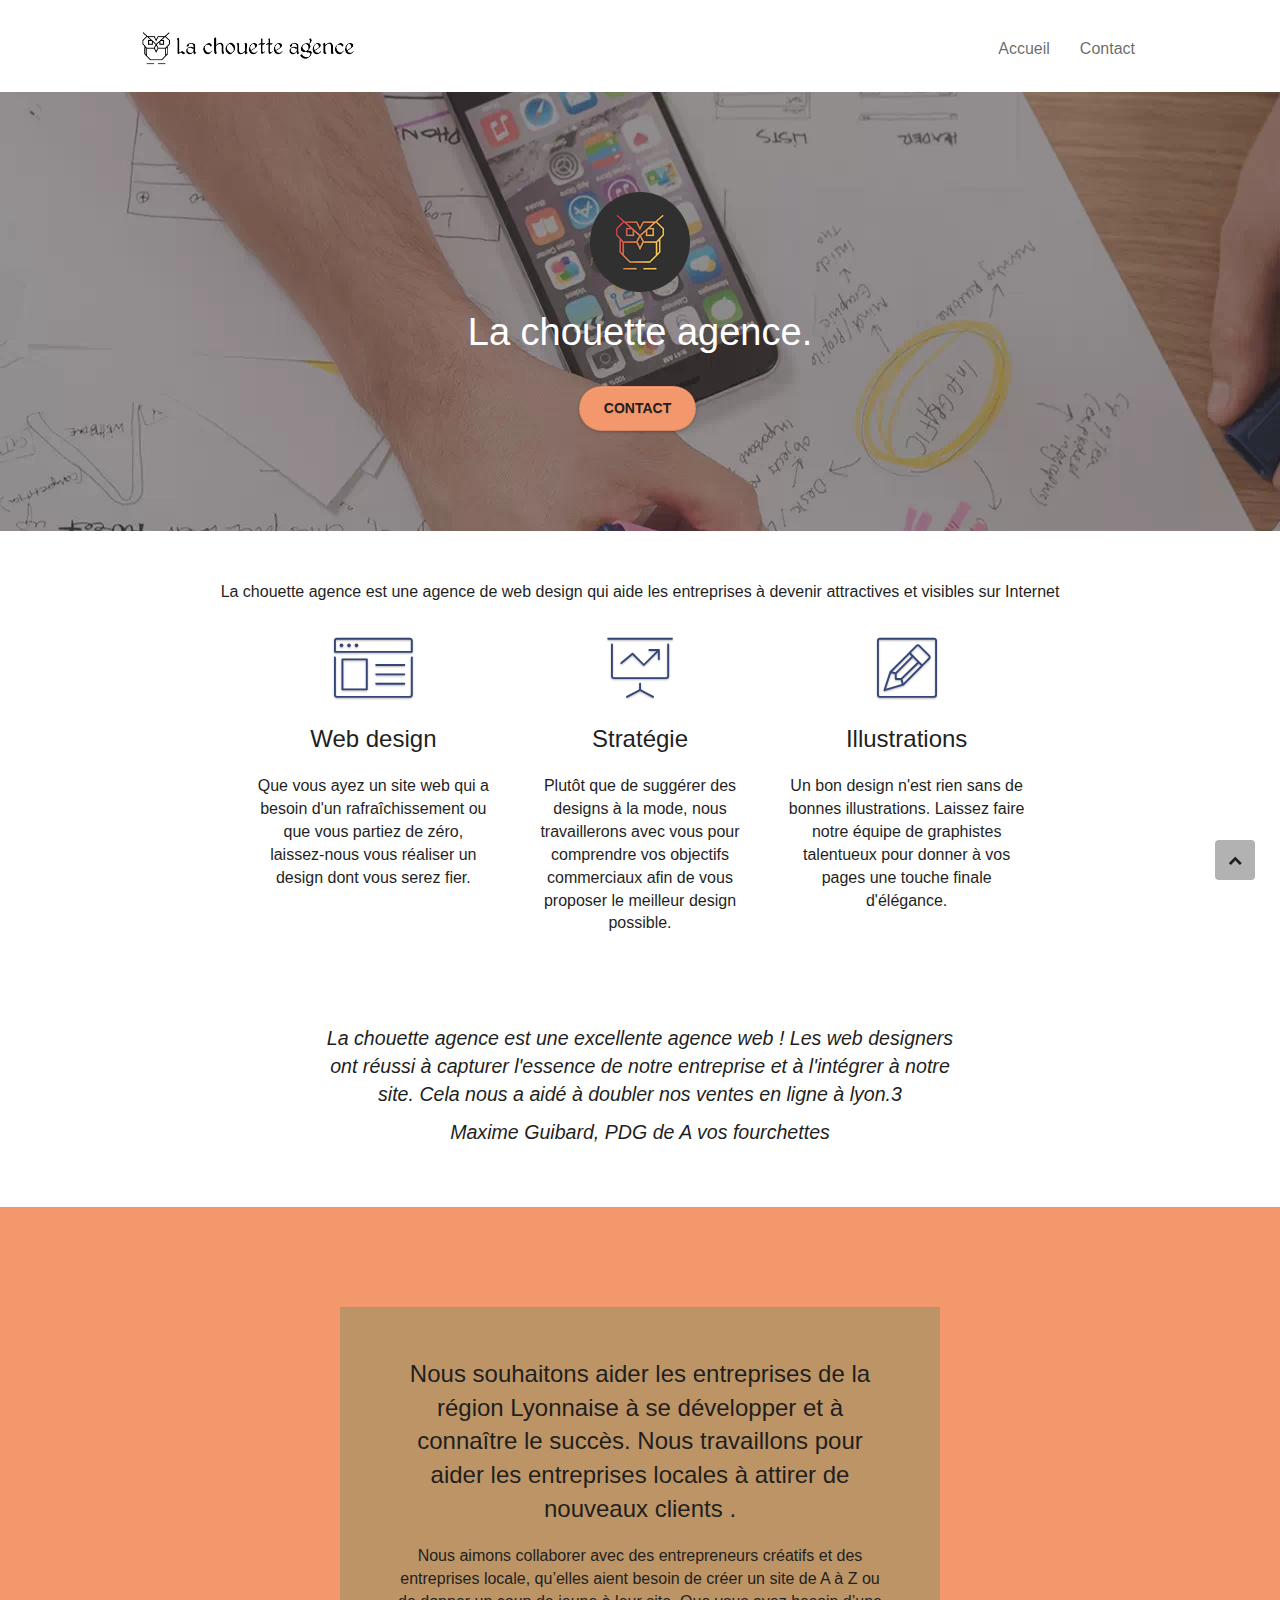
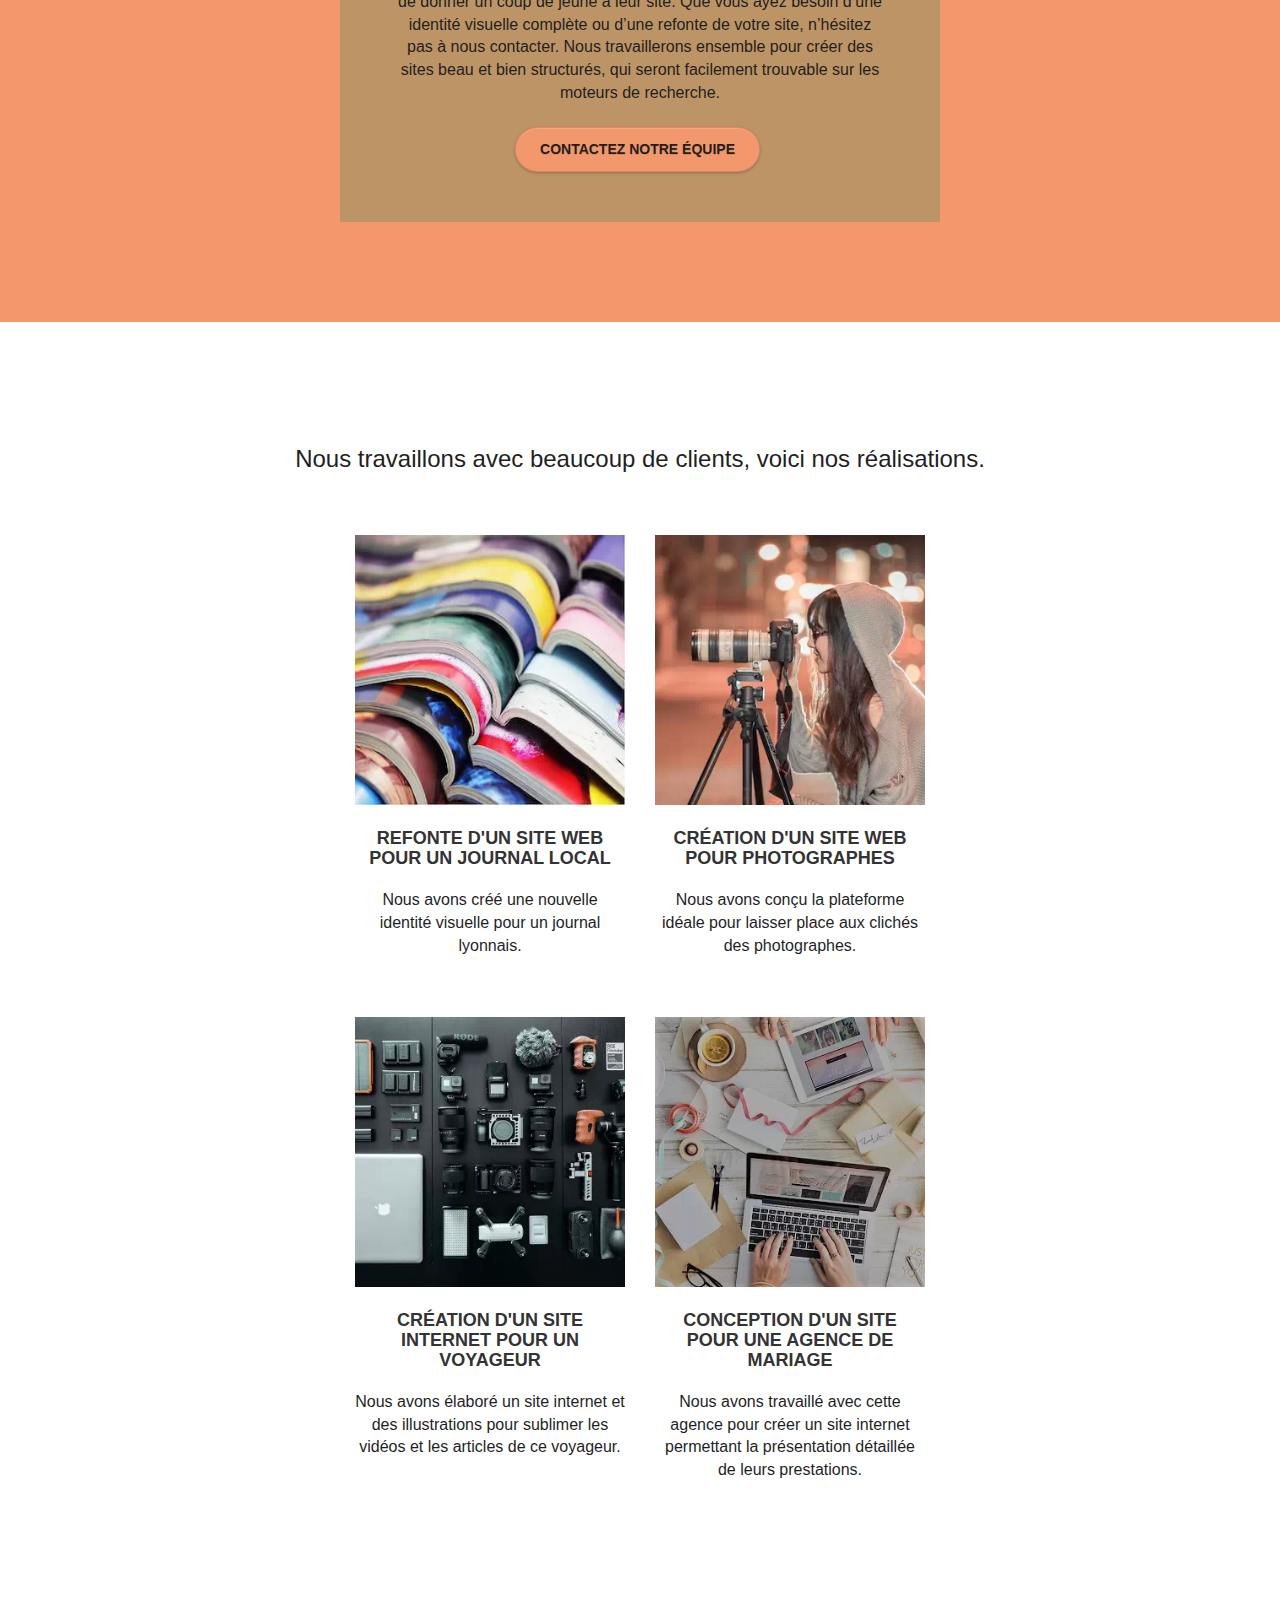
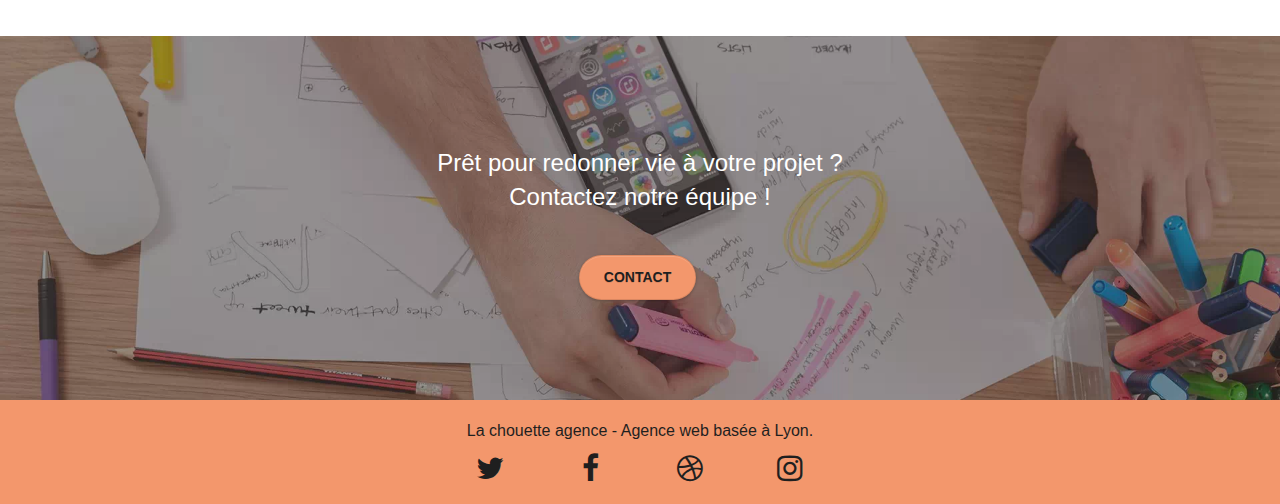
<file: index.html>
<!doctype html>
<html lang="fr">
<head>
    <meta charset="utf-8">
    <meta name="keywords" content="seo, site web, site internet, agence webdesign Lyon">
    <meta name="description" content="La chouette agence, entreprise de webdesign à Lyon, vous aide à devenir attractif et visible sur Internet">
    <meta name="viewport" content="width=device-width, initial-scale=1.0, viewport-fit=cover">
	<meta name="robots" content="index,follow"> 
    <link rel="shortcut icon" type="image/png" href="favicon.jpg">
    
	<link rel="stylesheet" type="text/css" href="css/bootstrap.css">
	<link rel="stylesheet" type="text/css" href="style.css">
	<link rel="stylesheet" type="text/css" href="css/font-awesome.css">
	<link rel="stylesheet" type="text/css" href="css/et-line.css">

    <title>La chouette agence</title>
</head>
<body>
<!-- Principal conteneur -->
	<main>
	<!-- bloc-0 -->
		<header>
			<div class="bloc bgc-white l-bloc " id="bloc-0">
				<div class="container bloc-sm">
					<nav class="navbar row">
						<div class="navbar-header">
							<a class="navbar-brand" href="index.html"><img src="img/la-chouette-agence.png" alt="Logo de la chouette agence" title="La chouette agence" height="40" /></a>
							<button id="nav-toggle" type="button" class="ui-navbar-toggle navbar-toggle" data-toggle="collapse" data-target=".navbar-1">
								<span class="sr-only">Toggle navigation</span><span class="icon-bar"></span><span class="icon-bar"></span><span class="icon-bar"></span>
							</button>
						</div>
						<div class="collapse navbar-collapse navbar-1 special-dropdown-nav"> 
							<ul class="site-navigation nav navbar-nav">
								<li>
									<a href="index.html">Accueil</a>
								</li>
								<li>
									<a href="page2.html">Contact</a>
								</li>
							</ul>
						</div>
					</nav>
				</div>
			</div>
		</header>
	<!-- bloc-0 END -->
	<!-- bloc-1-presentation -->
		<section>
			<div class="bloc bgc-dark-slate-blue bg-banniere d-bloc bg-t-edge bloc-bg-texture b-parallax" id="bloc-1-hero">
				<div class="container bloc-lg">
					<div class="row tight-width-whitespace">
						<div class="col-sm-12">
							<img src="img/logo.png" class="center-block image-resize-mode" width="100" alt="La chouette agence, agence web, création de logo à Lyon" title="La chouette agence à Lyon"/>
							<h1 class="text-center hero-bloc-text titre d-bloc">
								La chouette agence.
							</h1>
							<div class="text-center">
								<a href="page2.html" class="btn btn-lg btn-clean btn-rd cta-hero btn-atomic-tangerine" id="cta-hero">Contact</a>
							</div>
						</div>
					</div>
				</div>
			</div>
		</section>
	<!-- bloc-1-presentation END -->
	<!-- bloc-2-services -->
		<section>
			<div class="bloc bgc-white l-bloc" id="bloc-2-services">
				<div class="container bloc-md">
					<div class="row">
						<div class="col-sm-12 text-center">
							<p class="citation">La chouette agence est une agence de web design qui aide les entreprises à devenir attractives et visibles sur Internet</p>
						</div>
					</div>
					<div class="row voffset-lg med-width-whitespace">
						<article>
							<div class="col-sm-4">
								<div class="text-center">
									<span class="et-icon-browser sm-shadow icon-dark-slate-blue icons icon-lg"></span>
								</div>
								<h2 class="mg-md text-center">
									Web design
								</h2>
								<p class="text-center ">
									Que vous ayez un site web qui a besoin d'un rafraîchissement ou que vous partiez de zéro, laissez-nous vous réaliser un design dont vous serez fier.
								</p>
							</div>
						</article>
						<article>
							<div class="col-sm-4">
								<div class="text-center">
									<span class="et-icon-presentation sm-shadow icon-dark-slate-blue icons icon-lg"></span>
								</div>
								<h2 class="mg-md text-center">
									Stratégie
								</h2>
								<p class="text-center ">
									Plutôt que de suggérer des designs à la mode, nous travaillerons avec vous pour comprendre vos objectifs commerciaux afin de vous proposer le meilleur design possible.<br>
								</p>
							</div>
						</article>
						<article>
							<div class="col-sm-4">
								<div class="text-center">
									<span class="et-icon-edit sm-shadow icon-dark-slate-blue icons icon-lg"></span>
								</div>
								<h2 class="mg-md text-center">
									Illustrations
								</h2>
								<p class="text-center ">
									Un bon design n'est rien sans de bonnes illustrations. Laissez faire notre équipe de graphistes talentueux pour donner à vos pages une touche finale d'élégance.
								</p>
							</div>
						</article>
					</div>
					<aside>	
						<div class="row voffset-lg voffset">
							<div class="col-xs-12 col-md-8 col-md-offset-2 text-center">
								<p class="quotation quotation-style">La chouette agence est une excellente agence web ! Les web designers ont réussi à capturer l'essence de notre entreprise et à l'intégrer à notre site. Cela nous a aidé à doubler nos ventes en ligne à lyon.3</p>
								<p class="quotation quotation-style">Maxime Guibard, PDG de A vos fourchettes</p>
							</div>
						</div>
					</aside>
				</div>
			</div>
		</section>
	<!-- bloc-2-services END -->
	<!-- bloc-3-what-i-do -->
		<section>
			<div class="bloc tc-white bgc-atomic-tangerine bg-presentation  bloc-bg-texture b-parallax" id="bloc-3-what-i-do">
				<div class="container bloc-lg">
					<div class="row tight-width-whitespace black-background">
						<div class="col-sm-12">
							<h2 class="mg-md text-center">
								Nous souhaitons aider les entreprises de la région Lyonnaise à se développer et à connaître le succès. Nous travaillons pour aider les entreprises locales à attirer de nouveaux clients .<br>
							</h2>
							<p class="text-center white">
								Nous aimons collaborer avec des entrepreneurs créatifs et des entreprises locale, qu’elles aient besoin de créer un site de A à Z ou de donner un coup de jeune à leur site. Que vous ayez besoin d’une identité visuelle complète ou d’une refonte de votre site, n’hésitez pas à nous contacter. Nous travaillerons ensemble pour créer des sites beau et bien structurés, qui seront facilement trouvable sur les moteurs de recherche. <br>
								<a class="btn btn-rd btn-atomic-tangerine cta-hero btn btn-clean button btn-lg text-center" href="page2.html">Contactez notre équipe</a><br>
							</p>
						</div>
					</div>
				</div>
			</div>
		</section>
	<!-- bloc-3-what-i-do END -->
	<!-- bloc-4-portfolio -->
		<section>
			<div class="bloc bgc-white bg-repeat l-bloc" id="bloc-4-portfolio">
				<div class="container bloc-lg">
					<div class="row">
						<h2 class="col-sm-12 text-center citation">
							Nous travaillons avec beaucoup de clients, voici nos réalisations.	
						</h2>
					</div>
					<div class="row tight-width-whitespace portfolio-row">
						<article>
							<div class="col-sm-6">
								<a href="#" data-lightbox="img/1.webp" data-gallery-id="gallery-1" data-caption="Refonte d'un site web pour un journal local" data-frame="snapshot-lb"><img src="img/1.webp" alt="Illustration de magazines empilés" title="Refonte site web journal" class="img-responsive portfolio-thumb" /></a>
								<h3 class="mg-md text-center">
									Refonte d'un site web pour un journal local
								</h3>
								<p class="text-center">
									Nous avons créé une nouvelle identité visuelle pour un journal lyonnais.
								</p>
							</div>
						</article>
						<article>
							<div class="col-sm-6">
								<a href="#" data-lightbox="img/2.webp" data-gallery-id="gallery-1" data-caption="Création d'un site web pour photographes" data-frame="snapshot-lb"><img src="img/2.webp" class="img-responsive portfolio-thumb" alt="Illustration d'un photographe en plein action" title="Création d'un site web pour photographes" /></a>
								<h3 class="mg-md text-center">
									Création d'un site web pour photographes
								</h3>
								<p class="text-center">
									Nous avons conçu la plateforme idéale pour laisser place aux clichés des photographes.
								</p>
							</div>
						</article>
					</div>
					<div class="row tight-width-whitespace portfolio-row">
						<article>
							<div class="col-sm-6">
								<a href="#" data-lightbox="img/3.webp" data-gallery-id="gallery-1" data-caption="Création d'un site internet pour un voyageur" data-frame="snapshot-lb"><img src="img/3.webp" class="img-responsive portfolio-thumb" alt="Illustration d'une présenation de matériel photo" title="Création d'un site web pour voyageur" /></a>
								<h3 class="mg-md text-center">
									Création d'un site internet pour un voyageur
								</h3>
								<p class="text-center">
									Nous avons élaboré un site internet et des illustrations pour sublimer les vidéos et les articles de ce voyageur.
								</p>
							</div>
						</article>
						<article>
							<div class="col-sm-6">
								<a href="#" data-lightbox="img/4.webp" data-gallery-id="gallery-1" data-caption="Conception d'un site pour une agence de mariage" data-frame="snapshot-lb"><img src="img/4.webp" class="img-responsive portfolio-thumb" alt="Illustration d'une réunion préparatoire de mariage" title="Création d'un site web pour agence de mariage" /></a>
								<h3 class="mg-md text-center">
									Conception d'un site pour une agence de mariage
								</h3>
								<p class="text-center">
									Nous avons travaillé avec cette agence pour créer un site internet permettant la présentation détaillée de leurs prestations.
								</p>
							</div>
						</article>
					</div>
				</div>
			</div>
		</section>
	<!-- bloc-4-portfolio END -->
	<!-- bloc-5-cta -->
		<section>
			<div class="bloc bgc-dark-slate-blue bg-banniere d-bloc bloc-bg-texture" id="bloc-5-cta">
				<div class="container bloc-lg">
					<div class="row">
						<h2 class="mg-md text-center titre">
							Prêt pour redonner vie à votre projet ?<br>Contactez notre équipe !
						</h2>
						<div class="col-sm-12 text-center">
							<a href="page2.html" class="btn btn-atomic-tangerine btn-clean btn-rd btn-lg cta-hero">Contact</a>
						</div>
					</div>
				</div>
			</div>
		</section>
	<!-- bloc-5-cta END -->
	<!-- ScrollToTop Button -->
		<a class="bloc-button btn btn-d scrollToTop" onclick="scrollToTarget('1')"><span class="fa fa-chevron-up"></span></a>
	<!-- ScrollToTop Button END-->
	<!-- Footer - bloc-8 -->
		<footer>
			<div class="bloc bgc-atomic-tangerine d-bloc" id="bloc-8">
				<div class="container bloc-sm">
					<div class="row">
						<div class="col-sm-12">
							<p class="text-center white">
								La chouette agence - Agence web basée à Lyon.<br>
							</p>
						<div class="row row-no-gutters social network">
							<div class="col-sm-3">
								<div class="text-center">
									<a class="social" href="https://www.twitter.com" title="Twitter"><span class="fa fa-twitter icon-md"></span></a>
								</div>
							</div>
							<div class="col-sm-3">
								<div class="text-center">
									<a class="social" href="https://www.facebook.com" title="Facebook"><span class="fa fa-facebook icon-md"></span></a>
								</div>
							</div>
							<div class="col-sm-3">
								<div class="text-center">
									<a class="social" href="https://www.dribble.com" title="Dribble"><span class="fa fa-dribbble icon-md"></span></a>
								</div>
							</div>
							<div class="col-sm-3">
								<div class="text-center">
									<a class="social" href="https://www.instagram.com" title="Instagram"><span class="fa fa-instagram icon-md"></span></a>
								</div>
							</div>
						</div>
						</div>
					</div>
				</div>
			</div>
		</footer>
	<!-- Footer - bloc-8 END -->
	<!-- Principal conteneur END -->
	</main>

<script src="./js/jquery-2.1.0.js"></script>
<script src="./js/bootstrap.js"></script>
<script src="./js/blocs.js"></script>
<script src="./js/jquery.touchSwipe.js" defer></script>

</body>
</html>
</file>
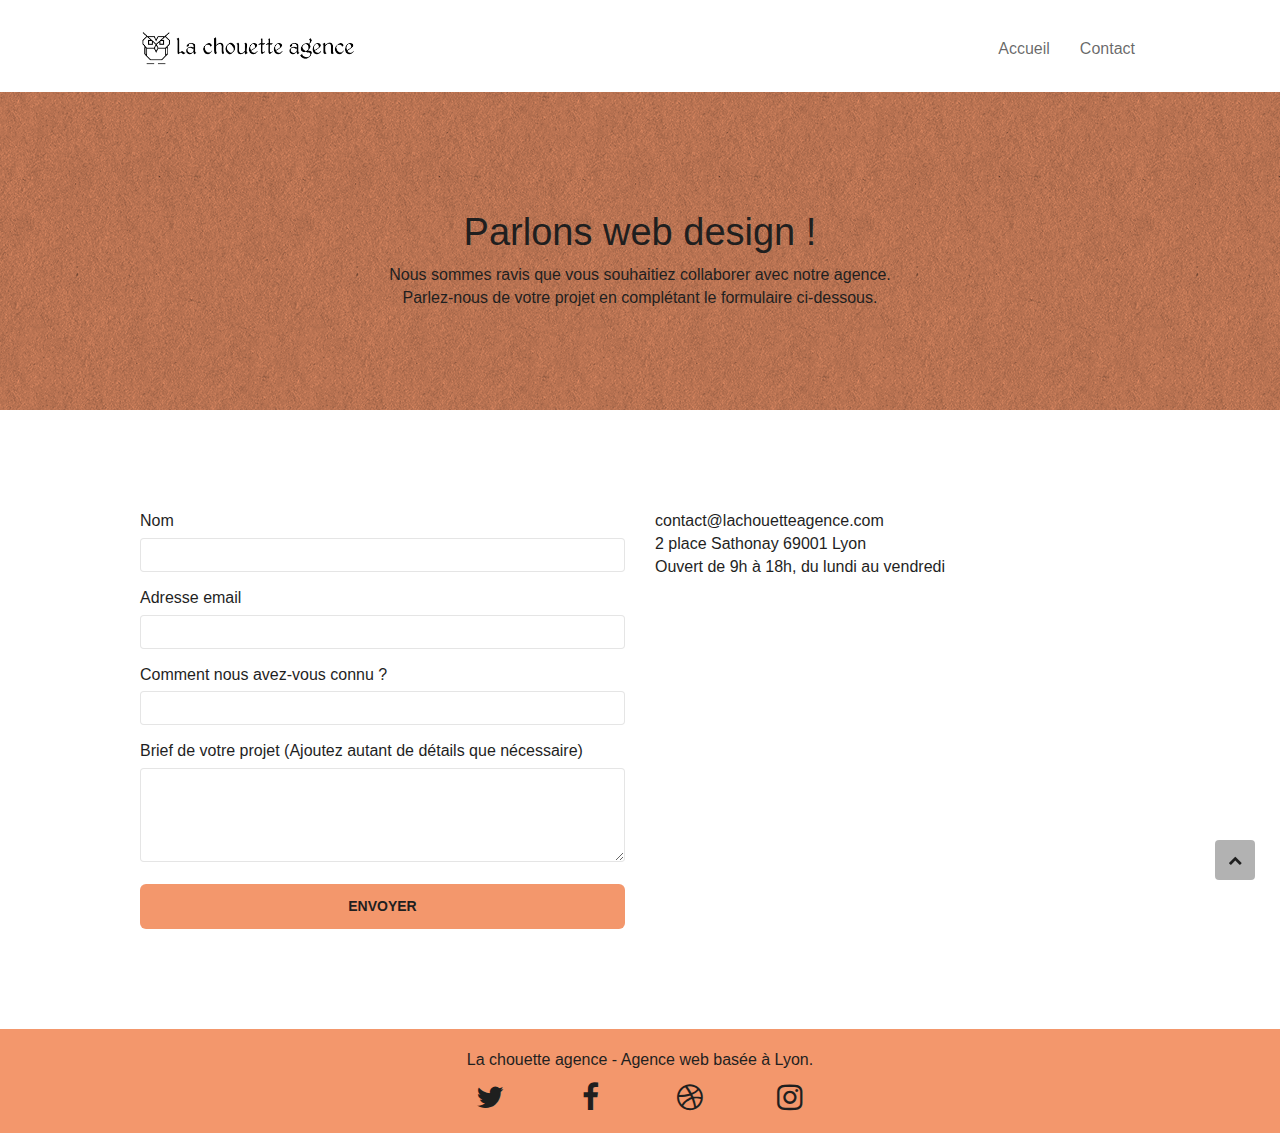
<file: page2.html>
<!doctype html>
<html lang="fr">
<head>
    <meta charset="utf-8">
    <meta name="keywords" content="seo, site web, site internet, agence webdesign Lyon">
    <meta name="description" content="La chouette agence, entreprise de webdesign à Lyon, vous aide à devenir attractif et visible sur Internet">
    <meta name="viewport" content="width=device-width, initial-scale=1.0, viewport-fit=cover">
	<meta name="robots" content="index,follow"> 
    <link rel="shortcut icon" type="image/png" href="favicon.jpg">

	<link rel="stylesheet" type="text/css" href="css/bootstrap.css">
	<link rel="stylesheet" type="text/css" href="style.css">
	<link rel="stylesheet" type="text/css" href="css/font-awesome.css">
	<link rel="stylesheet" type="text/css" href="css/et-line.css">
    
    <title>Contact</title>    
</head>
<body>
<!-- Principal conteneur -->
    <main>
	<!-- bloc-0 -->
		<header>
			<div class="bloc bgc-white l-bloc " id="bloc-0">
				<div class="container bloc-sm">
						<nav class="navbar row">
							<div class="navbar-header">
								<a class="navbar-brand" href="index.html"><img src="img/la-chouette-agence.png" alt="Logo de la chouette agence" title="La chouette agence" height="40" /></a>
								<button id="nav-toggle" type="button" class="ui-navbar-toggle navbar-toggle" data-toggle="collapse" data-target=".navbar-1">
									<span class="sr-only">Toggle navigation</span><span class="icon-bar"></span><span class="icon-bar"></span><span class="icon-bar"></span>
								</button>
							</div>
							<div class="collapse  navbar-collapse navbar-1 special-dropdown-nav">
								<ul class="site-navigation nav navbar-nav mobile">
									<li>
										<a href="index.html">Accueil</a>
									</li>
									<li>
										<a href="page2.html">Contact</a>
									</li>
								</ul>
							</div>
						</nav>
				</div>
			</div>
		</header>
	<!-- bloc-0 END -->
	<!-- bloc-6 -->
		<section>
			<div class="bloc bg-repeat bgc-atomic-tangerine d-bloc bloc-bg-texture texture-paper" id="bloc-6">
				<div class="container bloc-lg">
					<div class="row">
						<div class="col-sm-12">
							<h1 class="text-center hero-bloc-text">
								Parlons web design !
							</h1>
							<p class="text-center mg-lg tight-width-whitespace">
								Nous sommes ravis que vous souhaitiez collaborer avec notre agence.<br>
								Parlez-nous de votre projet en complétant le formulaire ci-dessous.
							</p>
						</div>
					</div>
				</div>
			</div>
		</section>
	<!-- bloc-6 END -->
	<!-- bloc-7 -->
		<section>
			<div class="bloc bgc-white l-bloc" id="bloc-7">
				<div class="container bloc-lg">
					<div class="row">
						<div class="col-sm-6">
							<form id="form_1">
								<div class="form-group">
									<label for="name">
										Nom
									</label>
									<input id="name" class="form-control" required/>
								</div>
								<div class="form-group">
									<label for="email">
										Adresse email
									</label>
									<input id="email" class="form-control" type="email" required />
								</div>
								<div class="form-group">
									<label for="input_504">
										Comment nous avez-vous connu ?
									</label>
									<input class="form-control" type="email" required id="input_504" />
								</div>
								<div class="form-group">
									<label for="message">
										Brief de votre projet (Ajoutez autant de détails que nécessaire)<br>
									</label><textarea id="message" class="form-control" rows="4" cols="50" required></textarea>
								</div> 
								<button class="bloc-button btn btn-lg btn-block cta-hero btn-atomic-tangerine" type="submit">
									Envoyer
								</button>
							</form>
						</div>
						<div class="col-sm-6">
							<p>
								contact@lachouetteagence.com<br>2 place Sathonay 69001 Lyon<br>Ouvert de 9h à 18h, du lundi au vendredi<br>
							</p>
						</div>
					</div>
				</div>
			</div>
		</section>
	<!-- bloc-7 END -->
	<!-- ScrollToTop Button -->
		<a class="bloc-button btn btn-d scrollToTop" onclick="scrollToTarget('1')"><span class="fa fa-chevron-up"></span></a>
	<!-- ScrollToTop Button END-->
	<!-- Footer - bloc-8 -->
		<footer>
			<div class="bloc bgc-atomic-tangerine d-bloc" id="bloc-8">
				<div class="container bloc-sm">
					<div class="row">
						<div class="col-sm-12">
							<p class="text-center white">
								La chouette agence - Agence web basée à Lyon.<br>
							</p>
							<div class="row row-no-gutters social network">
								<div class="col-sm-3">
									<div class="text-center">
										<a class="social" href="https://www.twitter.com" title="Twitter"><span class="fa fa-twitter icon-md"></span></a>
									</div>
								</div>
								<div class="col-sm-3">
									<div class="text-center">
										<a class="social" href="https://www.facebook.com" title="Facebook"><span class="fa fa-facebook icon-md"></span></a>
									</div>
								</div>
								<div class="col-sm-3">
									<div class="text-center">
										<a class="social" href="https://www.dribble.com" title="Dribble"><span class="fa fa-dribbble icon-md"></span></a>
									</div>
								</div>
								<div class="col-sm-3">
									<div class="text-center">
										<a class="social" href="https://www.instagram.com" title="Instagram"><span class="fa fa-instagram icon-md"></span></a>
									</div>
								</div>
							</div>
						</div> 
					</div>
				</div>
			</div>
		</footer>
	</main>
<!-- Principal conteneur END -->

<script src="./js/jquery-2.1.0.js"></script>
<script src="./js/bootstrap.js"></script>
<script src="./js/blocs.js"></script>
<script src="./js/jqBootstrapValidation.js"></script>
<script src="./js/formHandler.js"></script>

</body>
</html>
</file>
<file: style.css>
body {
  margin: 0;
  padding: 0;
  background: #fff;
  overflow-x: hidden;
  -webkit-font-smoothing: antialiased;
  -moz-osx-font-smoothing: grayscale;
}

a,
button {
  transition: all 0.3s ease-in-out;
  outline: none  !important;
}

a:hover {
  text-decoration: none;
  cursor: pointer;
}


.bloc {
  width: 100%;
  clear: both;
  background: 50% 50% no-repeat;
  padding: 0 50px;
  -webkit-background-size: cover;
  -moz-background-size: cover;
  -o-background-size: cover;
  background-size: cover;
  position: relative;
}

.bloc .container {
  padding-left: 0;
  padding-right: 0;
}

.bloc-lg {
  padding: 100px 50px;
}

.bloc-md {
  padding: 50px;
}

.bloc-sm {
  padding: 20px 50px;
}

.bg-t-edge,
.bg-repeat {
  -webkit-background-size: auto /* !important */;
  -moz-background-size: auto /* !important */;
  -o-background-size: auto /* !important */;
  background-size: auto /* !important */;
}

.bg-repeat {
  background: repeat;
}

.bg-t-edge {
  background: top no-repeat;
}

.bloc-bg-texture::before {
  content: "";
  background-size: 2px 2px;
  position: absolute;
  top: 0;
  bottom: 0;
  left: 0;
  right: 0;
}

.texture-paper::before {
  background: url("img/texture-paper.png");
  background-size: 280px 280px;
}

.bg-dots-bg {
  background-image: url("img/dots-bg.png");
}
.b-parallax {
  background-attachment: fixed;
}

.d-bloc {
  color: rgba(255, 255, 255, 0.7);
}

.d-bloc button:hover {
  color: rgba(255, 255, 255, 0.9);
}

.d-bloc .navbar a,
.d-bloc .navbar-brand,
.d-bloc a .icon-lg,
.d-bloc h1 a,
.d-bloc h2 a,
.d-bloc h3 a,
.d-bloc p a {
  color: rgba(255, 255, 255, 0.6);
}

.d-bloc .navbar a:hover,
.d-bloc .navbar-brand:hover,
.d-bloc a:hover .icon-lg,
.d-bloc h1 a:hover,
.d-bloc h2 a:hover,
.d-bloc h3 a:hover,
.d-bloc p a:hover {
  color: rgba(255, 255, 255, 1);
}

.d-bloc .navbar-toggle .icon-bar {
  background: rgba(255, 255, 255, 1);
}

.d-bloc .panel {
  color: rgba(0, 0, 0, 0.5);
}

.d-bloc .panel button:hover {
  color: rgba(0, 0, 0, 0.7);
}

.d-bloc .panel icon {
  border-color: rgba(0, 0, 0, 0.7);
}

.d-bloc .panel,
.l-bloc {
  color: rgba(0, 0, 0, 0.5);
}



.l-bloc .navbar a,
.l-bloc .navbar-brand,
.l-bloc a .icon-md,
.l-bloc a .icon-lg,
.l-bloc h1 a,
.l-bloc h2 a,
.l-bloc h3 a,
.l-bloc p a {
  color: rgba(0, 0, 0, 0.6);
}

.l-bloc .navbar a:hover,
.l-bloc .navbar-brand:hover,
.l-bloc a:hover .icon-md,
.l-bloc a:hover .icon-lg,
.l-bloc h1 a:hover,
.l-bloc h2 a:hover,
.l-bloc h3 a:hover,
.l-bloc p a:hover {
  color: rgba(0, 0, 0, 1);
}

 .l-bloc .navbar-toggle .icon-bar {
  color: rgba(0, 0, 0, 0.6);
} 

.voffset {
  margin-top: 30px;
}

.voffset-lg {
  margin-top: 80px;
}

.row-no-gutters {
  margin-right: 0;
  margin-left: 0;
}

.row.row-no-gutters > [class^="col-"],
.row.row-no-gutters > [class*=" col-"] {
  padding-right: 0;
  padding-left: 0;
}



.navbar {
  margin-bottom: 0;
  z-index: 1;
}

.navbar-brand {
  height: auto;
  padding: 3px 15px;
  font-size: 25px;
  font-weight: normal;
  font-weight: 600;
  line-height: 44px;
}

.navbar-brand img {
  max-height: 200px;
  margin: 0 5px 0 0;
  display: inline;
}

.navbar .nav {
  padding-top: 2px;
  margin-right: -16px;
  float: right;
  z-index: 1;
}

.nav > li {
  float: left;
  margin-top: 4px;
  font-size: 16px;
}

 .navbar-nav .open .dropdown-menu > li > a {
  text-align: inherit;
}

.nav > li a:hover,
.nav > li a:focus {
  background: transparent;
}

.navbar-toggle {
  margin: 10px 10px 0 0;
  border: 0px;
}

.navbar-toggle:hover {
  background: transparent  !important ;
}

.navbar-toggle .icon-bar {
  background-color: rgba(0, 0, 0, 0.5);
  width: 26px;
}

 .nav-invert .navbar .nav {
  float: left;
}

.nav-invert .navbar-header,
.nav-invert .navbar-brand {
  float: right;
  position: relative;
  z-index: 2;
} 

@media (min-width: 768px) {
  .site-navigation {
    position: absolute;
    top: 50%;
    right: 20px;
    transform: translate(0, -50%);
    -webkit-transform: translateY(-50%);
  }
 .nav > li .dropdown-menu a,
  .nav > li .dropdown-menu a:hover {
    color: #484848;
  }
  .nav-invert .site-navigation {
    left: 0;
    right: 0;
  } 
}

 .nav > li > .dropdown a {
  background: none  !important ;
  display: block;
  padding: 14px 15px;
}

.dropdown-menu .dropdown-menu {
  top: -8px;
  left: 100%;
}

.dropdown-menu .dropmenu-flow-right {
  top: 100%;
  left: 0;
  margin-left: -1px;
  border-top-left-radius: 0;
  border-top-right-radius: 0;
}

.dropdown-menu .dropdown span {
  border: 4px solid black;
  border-top-color: transparent;
  border-right-color: transparent;
  border-bottom-color: transparent;
  margin: 6px -5px 0 0 !important ;
  float: right;
} 

.mg-md {
  margin-top: 10px;
  margin-bottom: 20px;
}

.btn {
  margin: 0 5px 0 0;
}

.btn-d,
.btn-d:hover,
.btn-d:focus {
    color: #FFF;
    background: rgba(0, 0, 0, .3);
}

button {
  outline: none  !important ;
}

.btn-rd {
  border-radius: 40px;
}

.btn-clean {
  border: 1px solid rgba(0, 0, 0, 0.08);
  border-bottom-color: rgba(0, 0, 0, 0.1);
  text-shadow: 0 1px 0 rgba(0, 0, 1, 0.1);
  box-shadow: 0 1px 3px rgba(0, 0, 1, 0.25),
    inset 0 1px 0 0 rgba(255, 255, 255, 0.15);
}

.icon-md {
  font-size: 30px !important;
}

.icon-lg {
  font-size: 60px /* !important */;
}

.sm-shadow {
  text-shadow: 0 1px 2px rgba(0, 0, 0, 0.3);
}

 .form-control {
  border-color: rgba(0, 0, 0, 0.1);
  box-shadow: none;
}

.scrollToTop {
  width: 40px;
  height: 40px;
  position: fixed;
  bottom: 20px;
  right: 20px;
  opacity: 1;
  z-index: 500;
  transition: all 0.3s ease-in-out;
}

.scrollToTop span {
  margin-top: 6px;
}

.showScrollTop {
  font-size: 14px;
  opacity: 1;
} 

a[data-lightbox] {
  position: relative;
  display: block;
  text-align: center;
}


h1,
h2,
h3,
p,
label,
.btn,
a {
  font-family: "helvetica";
  font-weight: 400;
  color: #575757 /* !important ;*/;
  color: #1f1f1f;
}

label {
  font-size: 16px;
}
.quotation {
  font-size: 1.4em;
}
.quotation-style {
  font-style: italic;
}
.container {
  max-width: 1000px;
}
.hero-bloc-text {
  font-size: 38px;
  background-color: rgba(255, 255, 255, 0);
}

p {
  font-size: 16px;
}

.tight-width-whitespace {
  max-width: 600px;
  margin: auto auto auto auto;
}



.cta-hero {
  margin-top: 22px;
  text-transform: uppercase;
  padding: 12px 24px 12px 24px;
  font-size: 14px;
  font-weight: 700;
}

.social {
  max-width: 400px;
  margin: auto;
}

h2 {
  font-size: 24px;
  line-height: 1.4em;
}

h3 {
  font-size: 18px;
  text-transform: uppercase;
  font-weight: 700;
  color: #333333 /* !important */;
}

.med-width-whitespace {
  max-width: 800px;
  margin: auto auto auto auto;
  box-shadow: 0px 0px 0px #000000;
}

h1 {
  color: #1f1f1f;
}

.titre {
  color: #fff;
}

.icons {
  margin-bottom: 14px;
  margin-top: 24px;
}

.portfolio-thumb {
  margin-bottom: 24px;
}

.portfolio-row {
  margin-bottom: 44px;
  margin-top: 50px;
}

.black-background {
  background-color: rgba(165, 147, 99, 0.7);
  padding: 40px 40px 40px 40px;
}

.bold-link {
  font-weight: 900;
  text-decoration: underline; /* !important ; */
}

.bgc-white {
  background-color: #ffffff;
}

.bgc-dark-slate-blue {
  background-color: #364577;
}

.bgc-atomic-tangerine {
  background-color: #f3976c;
}

.tc-white {
  color: #f3976c  ;
}

.btn-atomic-tangerine {
  background: #f3976c;
}

.btn-atomic-tangerine:hover {
  background: #c27956!important;
  color: #FFFFFF!important;
}

.ltc-white {
  color: #ffffff /* !important */;
}


.icon-dark-slate-blue {
  color: #364577 /* !important */;
  border-color: #364577 /* !important */;
}

.bg-banniere {
  background-image: url("img/la-chouette-agence-banniere.webp");
}

.bg-presentation {
  background-image: url("img/image-de-presentation.webp");
}

@media (max-width: 1024px) {
  .bloc {
    padding-left: 20px;
    padding-right: 20px;
  }
}

@media (max-width: 992px) and (min-width: 768px) {
  .navbar .nav {
    max-width: 80%;
  }
}

@media only screen and (min-width: 768px) and (max-width: 1024px) and (orientation: landscape) {
  .b-parallax {
    background-attachment: scroll;
  }
}

@media only screen and (min-width: 1024px) and (max-width: 1366px) and (-webkit-min-device-pixel-ratio: 1.5) {
  .b-parallax {
    background-attachment: scroll;
  }
}

@media (max-width: 991px) {
  .container {
    width: 100%;
  }
  .b-parallax {
    background-attachment: scroll;
  }
  .page-container {
    overflow-x: hidden;
    position: relative;
  }
  .bloc {
    padding-left: 20px;
    padding-right: 20px;
  }
  .bloc-group,
  .bloc-group .bloc {
    display: block;
    width: 100%;
  }
  .bloc-fill-screen .fill-bloc-top-edge {
    padding: 0 20px;
    padding-left: 20px;
    padding-right: 20px;
  }
}

@media (max-width: 767px) {
  .page-container {
    overflow-x: hidden;
    position: relative;
  }
  h1,
  h2,
  h3,
  p {
    padding-left: 10px /* !important */;
    padding-right: 10px /* !important */;
  }

  h2 {
    font-size: 22px;
  }
  p {
    font-size: 16px;
  }
  .b-parallax {
    background-attachment: scroll;
  }
  .navbar .nav {
    padding-top: 0;
     border-top: 1px solid rgba(0, 0, 0, 0.2); 
    float: none  !important ;
  }
  .navbar.row {
    margin-left: 0;
    margin-right: 0;
  }
  .site-navigation {
    position: inherit;
    transform: none;
    -webkit-transform: none;
    -ms-transform: none;
  }
  .nav > li {
    margin-top: 0;
    border-bottom: 1px solid rgba(0, 0, 0, 0.1);
    background: rgba(0, 0, 0, 0.05); 
     padding-left: 15px; 
    font-size: 16px;
    width: 100%;
  }

  .nav > li:hover {
    background: rgba(0, 0, 0, 0.08);
  }
  .hero {
    padding: 50px 0;
  }

  .hero-bloc-text {
    font-size: 30px;
    background-color: rgba(255, 255, 255, 0);
  }
  .navbar-collapse {
    padding: 0;
    overflow-x: hidden;
    -webkit-box-shadow: none;
    box-shadow: none;
  }

  .navbar-brand img {
    max-height: 40px;
    width: auto;
  }
  .nav-invert .navbar-header {
    float: none;
    width: 100%;
  }
  .nav-invert .navbar-toggle {
    float: left;
    margin-left: 10px;
  }
  .bloc {
    padding-left: 0;
    padding-right: 0;
  }
.titre{
  padding: 0 20px;
}
  .bloc-lg {
    padding: 40px 0;
  }
  .bloc-sm,
  .bloc-md {
    padding-left: 0;
    padding-right: 0;
  }

  .bloc-fill-screen .fill-bloc-top-edge {
    padding-left: 0;
    padding-right: 0;
  }
  .voffset {
    margin-top: 5px;
  }
  .voffset-lg {
    margin-top: 30px;
  }
  form {
    padding: 5px;
  }
  .close-lightbox {
    display: inline-block;
  }
  .network {
    display: flex;
    flex-direction: row;
    justify-content: space-around;
    align-items: center;
    height: 60px;
  }
}

@media (max-width: 400px) {
  .bloc {
    padding-left: 0;
    padding-right: 0;
  }
}
</file>
<file: css/et-line.css>
@font-face {
  font-family: et-line;
  src: url(../fonts/et-line.eot);
  src: url(../fonts/et-line.eot?#iefix) format("embedded-opentype"),
    url(../fonts/et-line.woff) format("woff"),
    url(../fonts/et-line.ttf) format("truetype"),
    url(../fonts/et-line.svg#et-line) format("svg");
  font-weight: 400;
  font-style: normal;
} 

.et-icon-browser,
.et-icon-edit,
.et-icon-presentation {
  font-family: et-line;
  font-style: normal;
  font-weight: 400;
  font-variant: normal;
  text-transform: none;
  line-height: 1;
  -webkit-font-smoothing: antialiased;
  -moz-osx-font-smoothing: grayscale;
  display: inline-block;
}

.et-icon-browser:before {
  content: "\e00c";
}

.et-icon-presentation:before {
  content: "\e00e";
}

.et-icon-edit:before {
  content: "\e01c";
}
</file>
